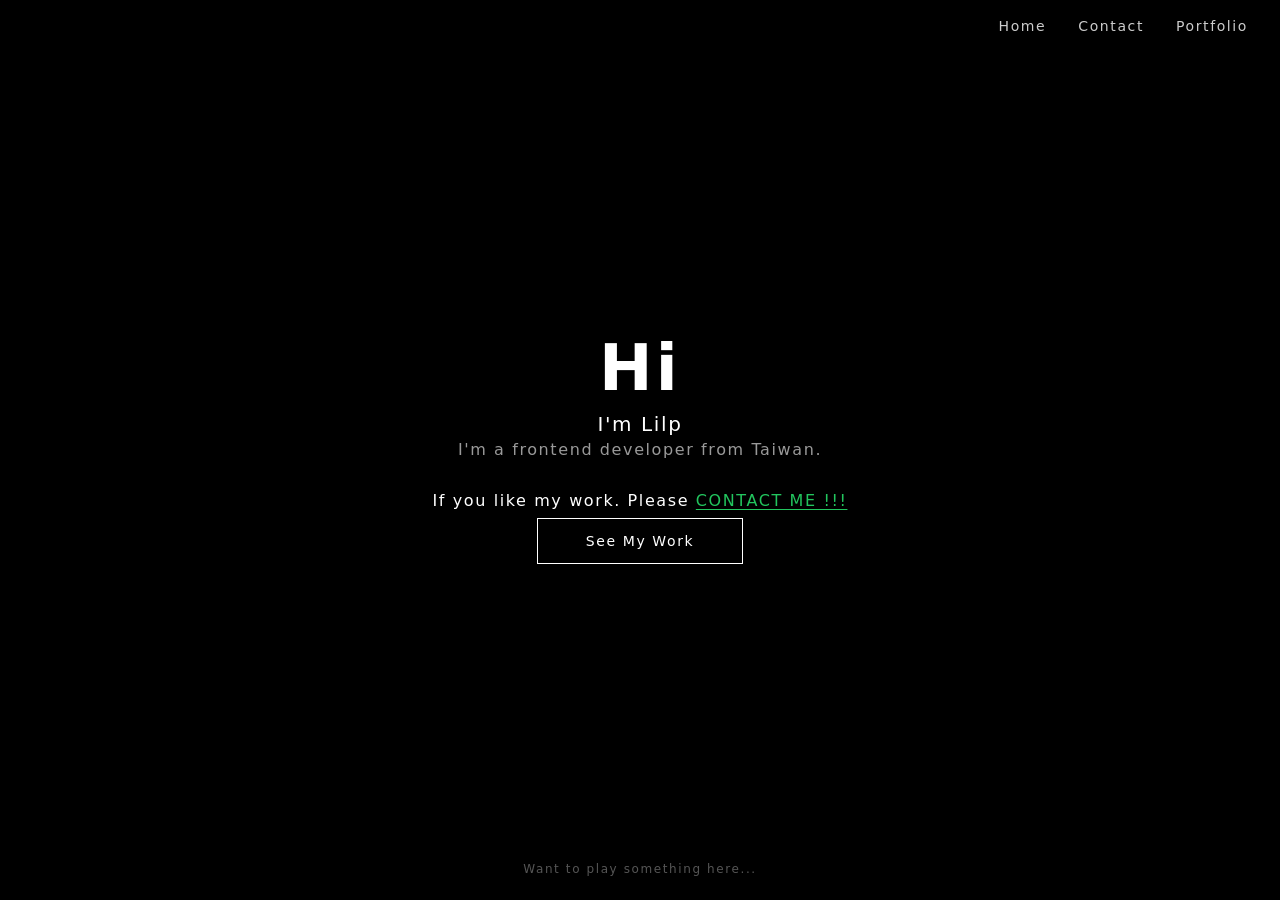
<file: index.html>
<!DOCTYPE html>
<html lang="zh-TW">
<head>
  <meta charset="utf-8">
  <meta name="viewport" content="width=device-width, initial-scale=1">
  <title>Lilp-啦p</title>
  <meta name="description" content="前端工程師 / 音樂打擊 / BBOY / 不稱職玩家 Lilp,音同Leo,p不發音,一個我發明的字,以前一起跳舞的朋友幫我取綽號&quot;啦p&quot;想當然英文也取個符合氣質&quot;Lilp&quot;,我很喜歡這個名字。">
  <link rel="icon" type="image/x-icon" href="favicon.ico">
  <style>
    * {
      margin: 0;
      padding: 0;
      box-sizing: border-box;
    }
    body {
      background: #000;
      color: #fff;
      font-family: ui-sans-serif, system-ui, -apple-system, BlinkMacSystemFont, "Segoe UI", sans-serif;
      letter-spacing: .1em;
      min-height: 100vh;
      display: flex;
      flex-direction: column;
      overflow-x: hidden;
    }
    nav {
      position: fixed;
      top: 0;
      left: 0;
      width: 100%;
      padding: 1rem 2rem;
      z-index: 100;
    }
    nav ul {
      display: flex;
      justify-content: flex-end;
      list-style: none;
      gap: 2rem;
    }
    nav a {
      color: #fff;
      text-decoration: none;
      font-size: 0.875rem;
      opacity: 0.8;
      transition: opacity 0.3s;
    }
    nav a:hover {
      opacity: 0.4;
    }
    main {
      flex: 1;
      display: flex;
      flex-direction: column;
      justify-content: center;
      align-items: center;
      padding: 2rem;
    }
    .hero {
      text-align: center;
      padding: 4rem 0;
    }
    .hero h1 {
      font-size: 4rem;
      font-weight: 700;
      line-height: 1;
      margin-bottom: 0.75rem;
      letter-spacing: 0.05em;
    }
    .hero .subtitle {
      font-size: 1.25rem;
      margin-bottom: 0.25rem;
    }
    .hero .desc {
      color: #999;
      margin-bottom: 2rem;
    }
    .hero .contact-link {
      color: #22c55e;
      text-decoration: underline;
      text-underline-offset: 3px;
    }
    .hero .contact-link:hover {
      color: #4ade80;
    }
    .hero .btn {
      display: inline-block;
      border: 1px solid #fff;
      padding: 0.875rem 3rem;
      color: #fff;
      text-decoration: none;
      font-size: 0.875rem;
      transition: all 0.3s;
      margin-top: 0.5rem;
    }
    .hero .btn:hover {
      background: #fff;
      color: #000;
    }
    .footer {
      position: absolute;
      bottom: 1.5rem;
      left: 50%;
      transform: translateX(-50%);
      color: #555;
      font-size: 0.75rem;
    }
    @media (max-width: 640px) {
      .hero h1 {
        font-size: 3rem;
      }
    }
  </style>
</head>
<body>
  <nav>
    <ul>
      <li><a href="index.html">Home</a></li>
      <li><a href="lilp.html">Contact</a></li>
      <li><a href="work.html">Portfolio</a></li>
    </ul>
  </nav>

  <main>
    <div class="hero">
      <h1>Hi</h1>
      <p class="subtitle">I'm Lilp</p>
      <p class="desc">I'm a frontend developer from Taiwan.</p>
      <p>If you like my work. Please <a href="lilp.html" class="contact-link">CONTACT ME !!!</a></p>
      <a href="work.html" class="btn">See My Work</a>
    </div>
  </main>

  <p class="footer">Want to play something here...</p>
</body>
</html>
</file>
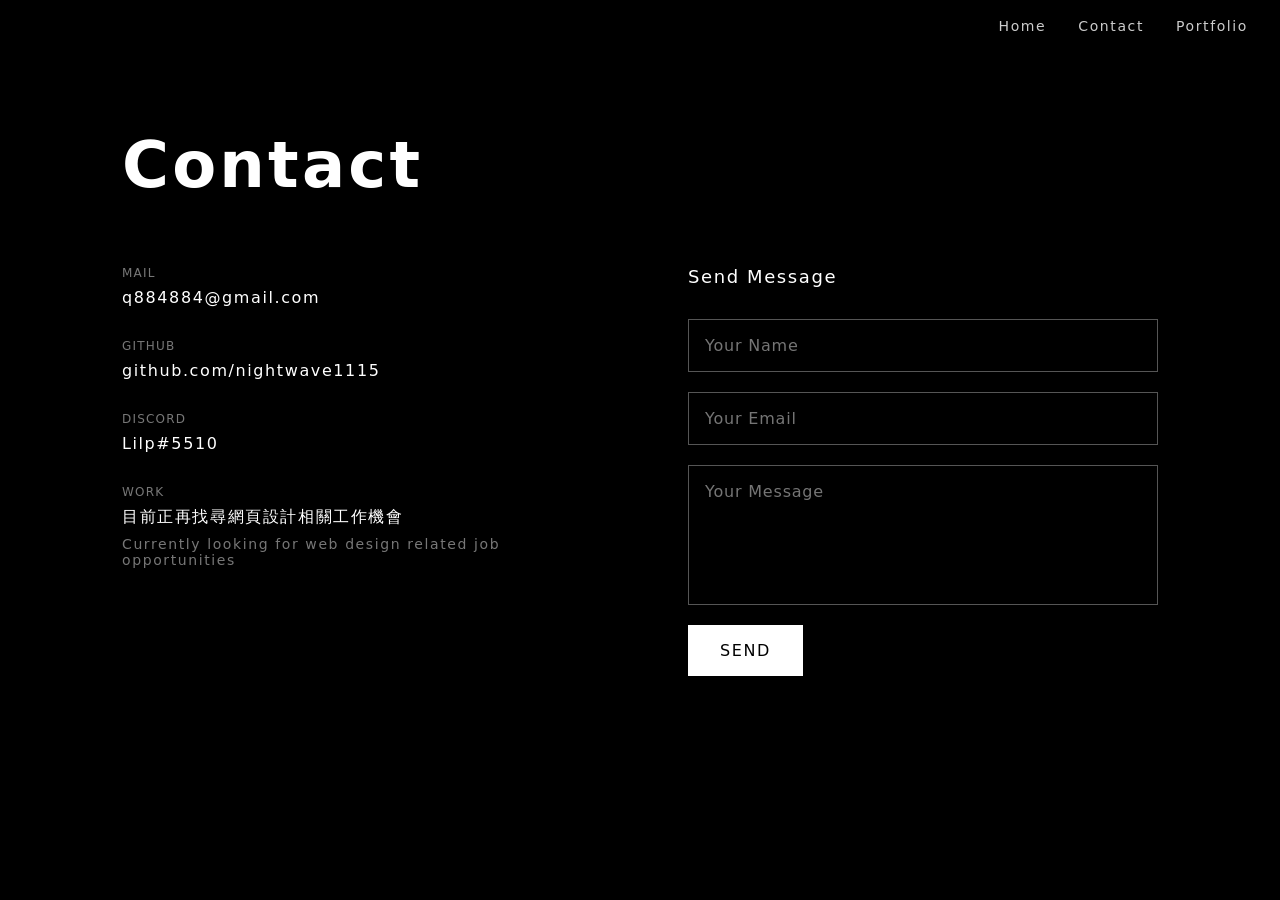
<file: lilp.html>
<!DOCTYPE html>
<html lang="zh-TW">
<head>
  <meta charset="utf-8">
  <meta name="viewport" content="width=device-width, initial-scale=1">
  <title>Contact - Lilp</title>
  <meta name="description" content="前端工程師 / 音樂打擊 / BBOY / 不稱職玩家 Lilp,音同Leo,p不發音,一個我發明的字,以前一起跳舞的朋友幫我取綽號&quot;啦p&quot;想當然英文也取個符合氣質&quot;Lilp&quot;,我很喜歡這個名字。">
  <link rel="icon" type="image/x-icon" href="favicon.ico">
  <style>
    * {
      margin: 0;
      padding: 0;
      box-sizing: border-box;
    }
    body {
      background: #000;
      color: #fff;
      font-family: ui-sans-serif, system-ui, -apple-system, BlinkMacSystemFont, "Segoe UI", sans-serif;
      letter-spacing: .1em;
      min-height: 100vh;
    }
    nav {
      position: fixed;
      top: 0;
      left: 0;
      width: 100%;
      padding: 1rem 2rem;
      z-index: 100;
    }
    nav ul {
      display: flex;
      justify-content: flex-end;
      list-style: none;
      gap: 2rem;
    }
    nav a {
      color: #fff;
      text-decoration: none;
      font-size: 0.875rem;
      opacity: 0.8;
      transition: opacity 0.3s;
    }
    nav a:hover {
      opacity: 0.4;
    }
    main {
      padding: 8rem 2rem 4rem;
      max-width: 1100px;
      margin: 0 auto;
    }
    h1 {
      font-size: 4rem;
      font-weight: 700;
      margin-bottom: 4rem;
      letter-spacing: 0.05em;
    }
    .content {
      display: flex;
      flex-wrap: wrap;
      gap: 6rem;
    }
    .info {
      flex: 1;
      min-width: 280px;
    }
    .info-item {
      margin-bottom: 2rem;
    }
    .info-item h3 {
      color: #777;
      font-size: 0.75rem;
      font-weight: 400;
      margin-bottom: 0.5rem;
      letter-spacing: 0.1em;
    }
    .info-item p,
    .info-item a {
      color: #fff;
      text-decoration: none;
      font-size: 1rem;
    }
    .info-item a:hover {
      opacity: 0.7;
    }
    .form-wrapper {
      flex: 1;
      min-width: 280px;
      max-width: 480px;
    }
    .form-wrapper h2 {
      font-size: 1.125rem;
      font-weight: 400;
      margin-bottom: 2rem;
    }
    form {
      display: flex;
      flex-direction: column;
      gap: 1.25rem;
    }
    input, textarea {
      background: transparent;
      border: 1px solid #555;
      color: #fff;
      padding: 1rem;
      font-family: inherit;
      letter-spacing: 0.05em;
      font-size: 1rem;
      transition: border-color 0.3s;
      width: 100%;
    }
    input:focus, textarea:focus {
      outline: none;
      border-color: #fff;
    }
    textarea {
      resize: none;
      height: 140px;
    }
    button {
      background: #fff;
      color: #000;
      border: none;
      padding: 1rem 2rem;
      font-family: inherit;
      letter-spacing: 0.1em;
      font-size: 1rem;
      cursor: pointer;
      transition: background 0.3s;
      align-self: flex-start;
    }
    button:hover {
      background: #ccc;
    }
    #form-status {
      margin-top: 1.5rem;
      font-size: 0.875rem;
      color: #22c55e;
    }
    @media (max-width: 640px) {
      h1 {
        font-size: 2.5rem;
      }
      .content {
        gap: 3rem;
      }
    }
  </style>
</head>
<body>
  <nav>
    <ul>
      <li><a href="index.html">Home</a></li>
      <li><a href="lilp.html">Contact</a></li>
      <li><a href="work.html">Portfolio</a></li>
    </ul>
  </nav>

  <main>
    <h1>Contact</h1>
    <div class="content">
      <div class="info">
        <div class="info-item">
          <h3>MAIL</h3>
          <p>q884884@gmail.com</p>
        </div>
        <div class="info-item">
          <h3>GITHUB</h3>
          <a href="https://github.com/nightwave1115" target="_blank">github.com/nightwave1115</a>
        </div>
        <div class="info-item">
          <h3>DISCORD</h3>
          <p>Lilp#5510</p>
        </div>
        <div class="info-item">
          <h3>WORK</h3>
          <p>目前正再找尋網頁設計相關工作機會</p>
          <p style="color: #777; margin-top: 0.5rem; font-size: 0.875rem;">Currently looking for web design related job opportunities</p>
        </div>
      </div>

      <div class="form-wrapper">
        <h2>Send Message</h2>
        <form id="contact-form">
          <input type="text" name="name" placeholder="Your Name" required>
          <input type="email" name="email" placeholder="Your Email" required>
          <textarea name="message" placeholder="Your Message" required></textarea>
          <button type="submit">SEND</button>
        </form>
        <p id="form-status"></p>
      </div>
    </div>
  </main>

  <script>
    const form = document.getElementById('contact-form');
    const status = document.getElementById('form-status');
    
    form.addEventListener('submit', async (e) => {
      e.preventDefault();
      status.textContent = 'Sending...';
      status.style.color = '#eab308';
      
      const formData = new FormData(form);
      const data = Object.fromEntries(formData);
      
      try {
        const res = await fetch('https://lilp-website-backend.onrender.com/api/contact', {
          method: 'POST',
          headers: { 'Content-Type': 'application/json' },
          body: JSON.stringify(data)
        });
        
        if (res.ok) {
          status.textContent = 'Message sent successfully!';
          status.style.color = '#22c55e';
          form.reset();
        } else {
          throw new Error('Failed');
        }
      } catch (err) {
        status.textContent = 'Failed to send. Please try again.';
        status.style.color = '#ef4444';
      }
      
      setTimeout(() => status.textContent = '', 5000);
    });
  </script>
</body>
</html>
</file>
